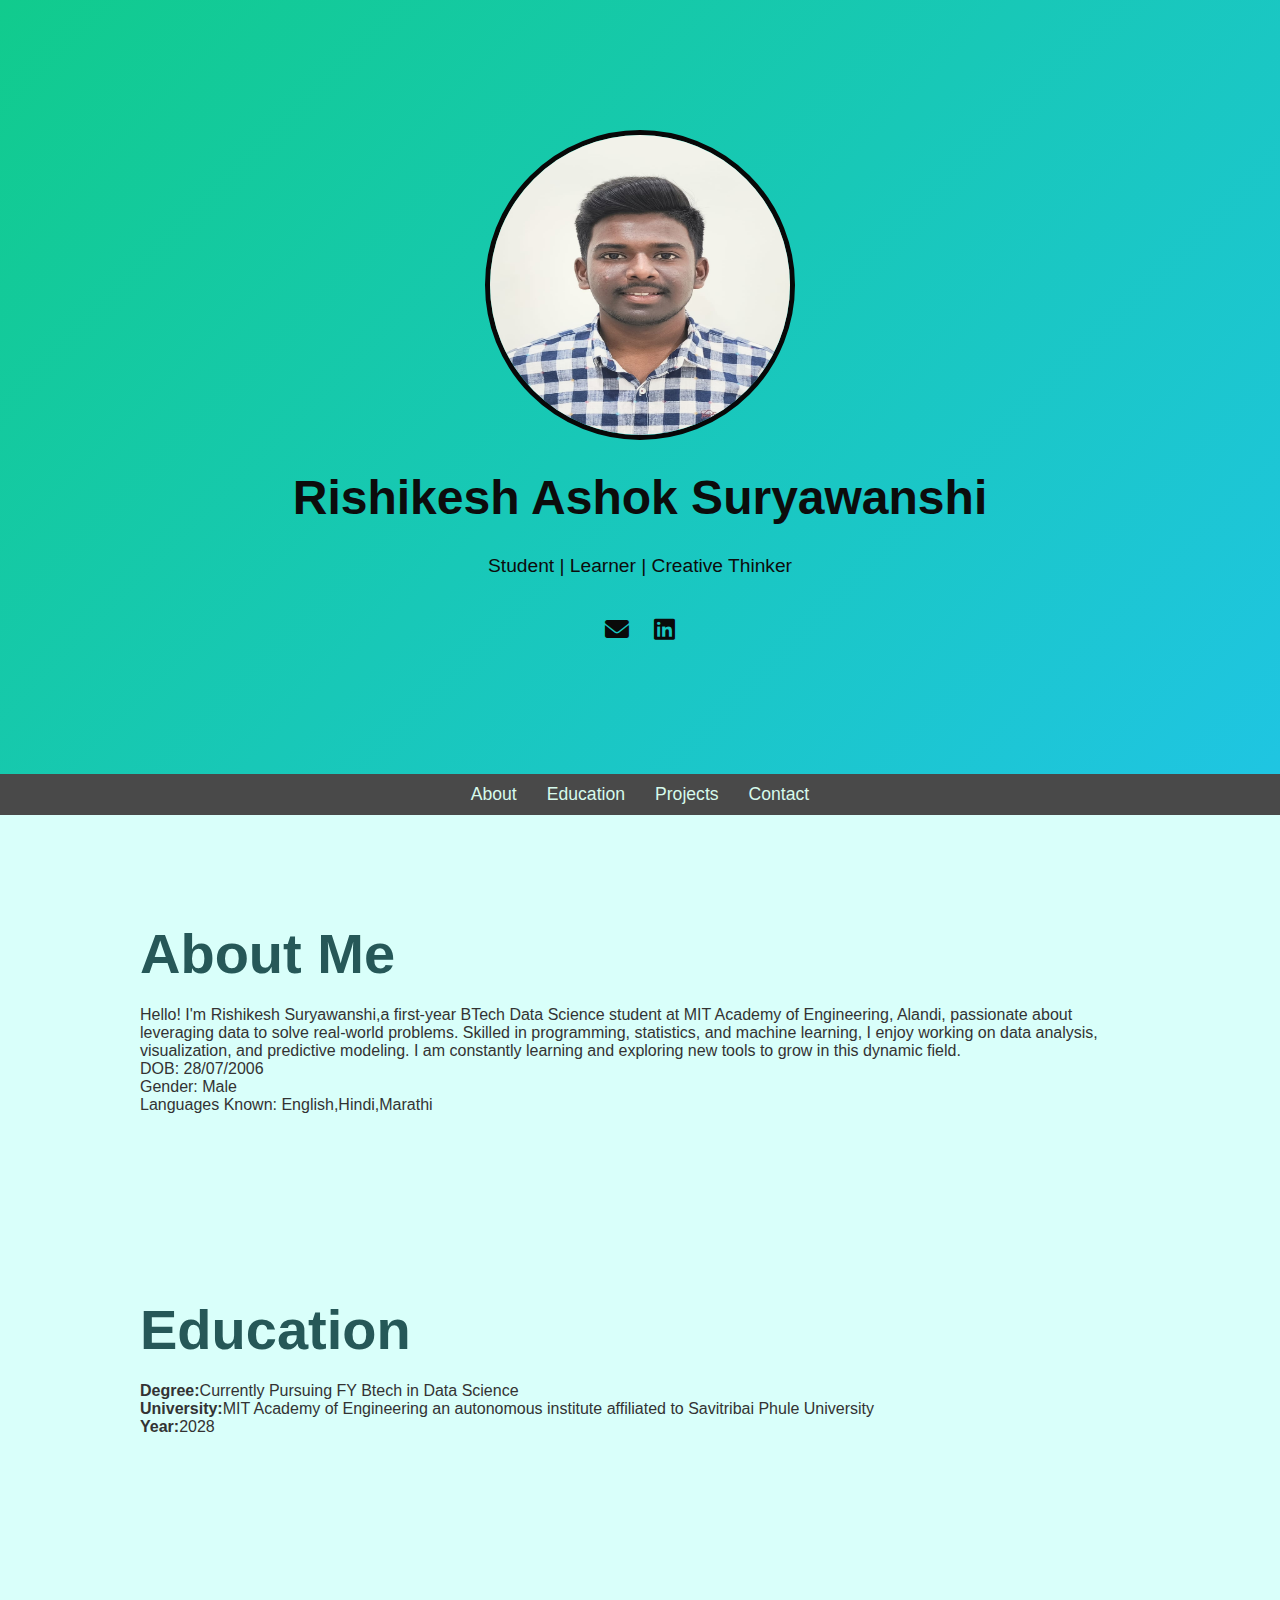
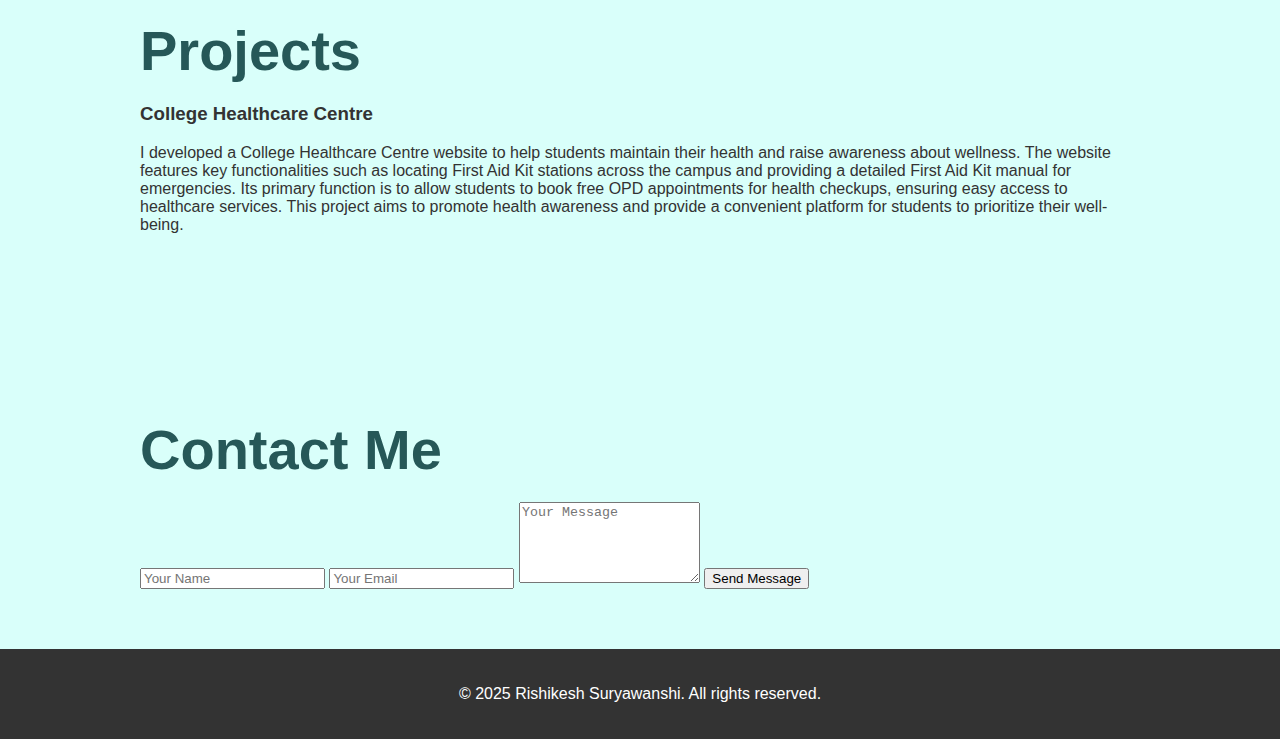
<file: index.html>
<!DOCTYPE html>
<html lang="en">
<head>
  <meta charset="UTF-8">
  <meta name="viewport" content="width=device-width, initial-scale=1.0">
  <title>My Portfolio</title>
  <link rel="stylesheet" href="style.css">
  <!-- Font Awesome for Icons -->
  <link rel="stylesheet" href="https://cdnjs.cloudflare.com/ajax/libs/font-awesome/6.0.0/css/all.min.css">
</head>
<body>
  <!-- Header Section -->
  <header>
    <img src="profile.jpg" alt="Rishikesh Ashok Suryawanshi">
    <h1>Rishikesh Ashok Suryawanshi</h1>
    <p>Student | Learner | Creative Thinker</p>
    <div class="social-links">
      <a href="rishikeshsuryawanshi67@gmail.com" target="_blank"><i class="fas fa-envelope"></i></a>
      <a href="https://www.linkedin.com/in/rishikesh-suryawanshi-861713340?utm_source=share&utm_campaign=share_via&utm_content=profile&utm_medium=ios_app" target="_blank"><i class="fab fa-linkedin"></i></a>
    </div>
  </header>

  <!-- Navigation Bar -->
  <nav>
    <ul>
      <li><a href="#about">About</a></li>
      <li><a href="#education">Education</a></li>
      <li><a href="#projects">Projects</a></li>
      <li><a href="#contact">Contact</a></li>
    </ul>
  </nav>

  <!-- About Section -->
  <section id="about">
    <h2>About Me</h2>
    <p>Hello! I'm Rishikesh Suryawanshi,a first-year BTech Data Science student at MIT Academy of Engineering, Alandi, passionate about leveraging data to solve real-world problems. Skilled in programming, statistics, and machine learning, I enjoy working on data analysis, visualization, and predictive modeling. I am constantly learning and exploring new tools to grow in this dynamic field.<br> DOB: 28/07/2006 <br> Gender: Male <br> Languages Known: English,Hindi,Marathi</p>
    
  </section>


  <!-- Education Section -->
  <section id="education">
    <h2>Education</h2>
    <p><strong>Degree:</strong>Currently Pursuing FY Btech in Data Science<br>
    <strong>University:</strong>MIT Academy of Engineering an autonomous institute affiliated to Savitribai Phule University<br>
    <strong>Year:</strong>2028</p>
  </section>

  <!-- Projects Section -->
  <section id="projects">
    <h2>Projects</h2>
    <div class="project-card">
      <h3>College Healthcare Centre</h3>
      <p>I developed a College Healthcare Centre website to help students maintain their health and raise awareness about wellness. The website features key functionalities such as locating First Aid Kit stations across the campus and providing a detailed First Aid Kit manual for emergencies. Its primary function is to allow students to book free OPD appointments for health checkups, ensuring easy access to healthcare services. This project aims to promote health awareness and provide a convenient platform for students to prioritize their well-being.
      </p>
    </div>
    <div class="project-card">
      <!-- <h3>Project 2</h3>
      <p>A brief description of your second project.</p>
    </div> -->
  </section>

  <!-- Contact Section -->
  <section id="contact">
    <h2>Contact Me</h2>
    <form>
      <input type="text" placeholder="Your Name" required>
      <input type="email" placeholder="Your Email" required>
      <textarea placeholder="Your Message" rows="5" required></textarea>
      <button type="submit">Send Message</button>
    </form>
  </section>

  <!-- Footer -->
  <footer>
    <p>&copy; 2025 Rishikesh Suryawanshi. All rights reserved.</p>
  </footer>
</body>
</html>
</file>
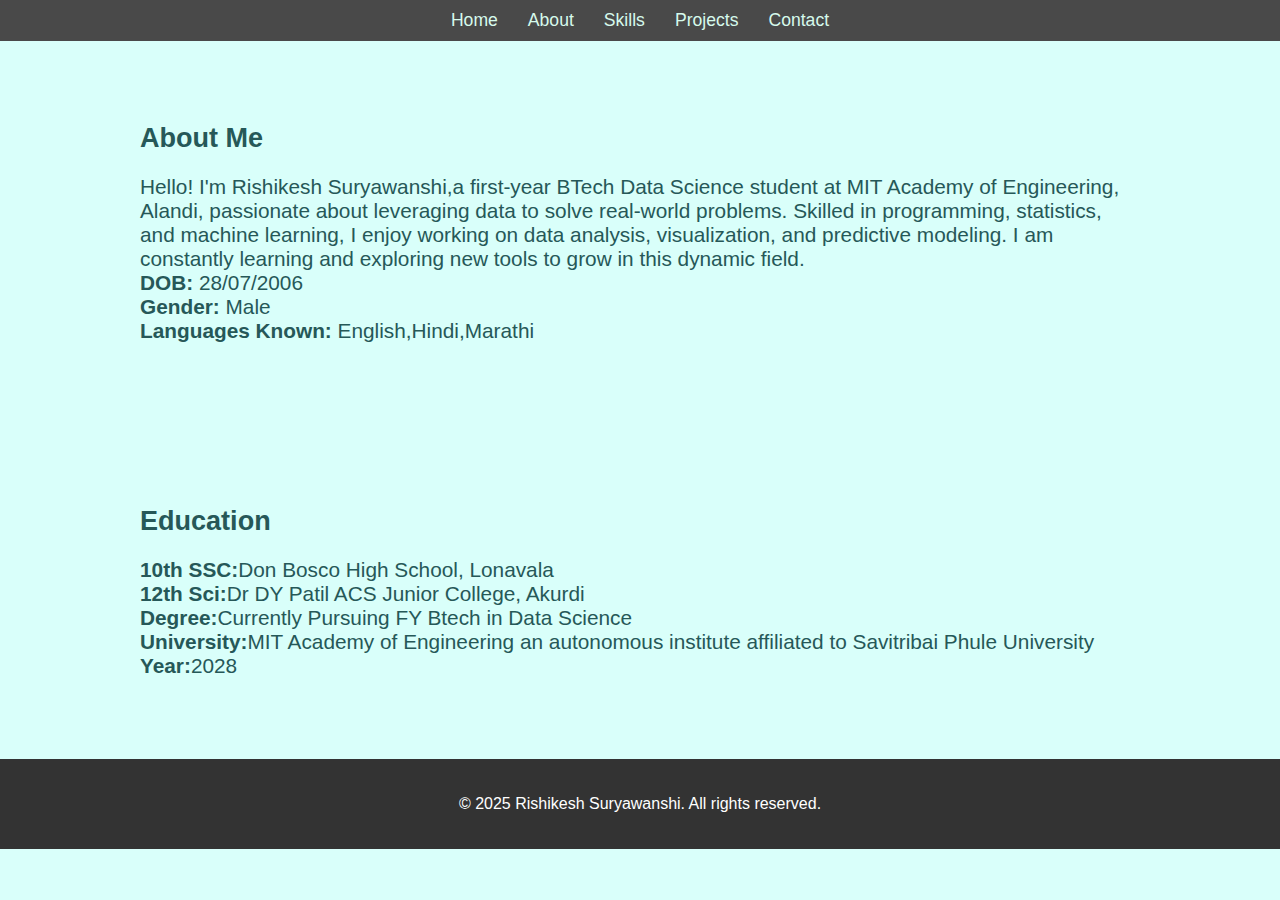
<file: about.html>
<!DOCTYPE html>
<html lang="en">
<head>
  <meta charset="UTF-8">
  <meta name="viewport" content="width=device-width, initial-scale=1.0">
  <title>About</title>
  <link rel="stylesheet" href="about.css">
  <!-- Font Awesome for Icons -->
  <link rel="stylesheet" href="https://cdnjs.cloudflare.com/ajax/libs/font-awesome/6.0.0/css/all.min.css">
</head>
<body>
  <!-- Navigation Bar -->
   <nav>
    <ul>
      <li><a href="index.html">Home</a></li>
      <li><a href="about.html">About</a></li>
      <li><a href="skills.html">Skills</a></li>
      <li><a href="project.html">Projects</a></li>
      <li><a href="contact.html">Contact</a></li>
    </ul>
  </nav>

    <section id="about">
    <h2>About Me</h2>
    <p font-size="12">Hello! I'm Rishikesh Suryawanshi,a first-year BTech Data Science student at MIT Academy
       of Engineering, Alandi, passionate about leveraging data to solve real-world problems.
        Skilled in programming, statistics, and machine learning, I enjoy working on data analysis,
         visualization, and predictive modeling. I am constantly learning and exploring new tools to grow
          in this dynamic field.<br> <b>DOB:</b> 28/07/2006 <br> <b>Gender:</b> Male <br> <b>Languages Known:</b> English,Hindi,Marathi</p>
  </section>
  <section id="education">
  <h2>Education</h2>
    <p><strong>10th SSC:</strong>Don Bosco High School, Lonavala<br></strong>
      <strong>12th Sci:</strong>Dr DY Patil ACS Junior College, Akurdi<br>
      <strong>Degree:</strong>Currently Pursuing FY Btech in Data Science<br>
    <strong>University:</strong>MIT Academy of Engineering an autonomous institute affiliated to Savitribai Phule University<br>
    <strong>Year:</strong>2028</p>
    </section>
      <!-- Footer -->
  <footer>
    <p>&copy; 2025 Rishikesh Suryawanshi. All rights reserved.</p>
  </footer>
</body>
</html>
</file>
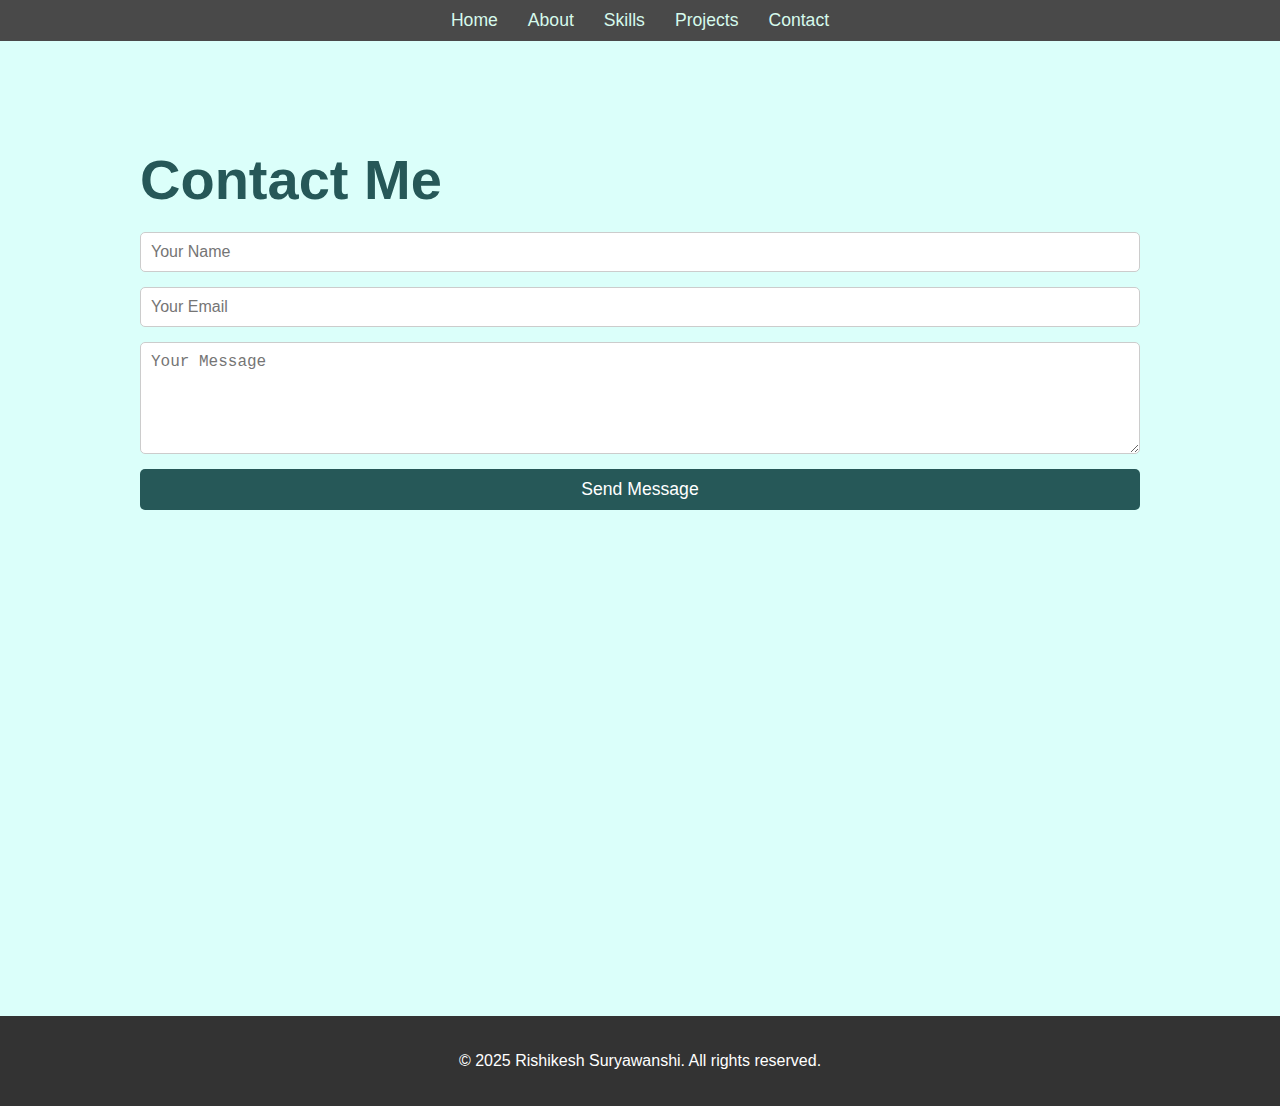
<file: contact.html>
<!DOCTYPE html>
<html lang="en">
<head>
  <meta charset="UTF-8">
  <meta name="viewport" content="width=device-width, initial-scale=1.0">
  <title>Contact</title>
  <link rel="stylesheet" href="contact.css">
  <!-- Font Awesome for Icons -->
  <link rel="stylesheet" href="https://cdnjs.cloudflare.com/ajax/libs/font-awesome/6.0.0/css/all.min.css">
</head>
<body>
    <!-- Navigation Bar -->
   <nav>
    <ul>
      <li><a href="index.html">Home</a></li>
      <li><a href="about.html">About</a></li>
      <li><a href="skills.html">Skills</a></li>
      <li><a href="project.html">Projects</a></li>
      <li><a href="contact.html">Contact</a></li>
    </ul>
  </nav>
    <!--Contact-->
     <section id="contact">
    <h2>Contact Me</h2>
    <form>
      <input type="text" placeholder="Your Name" required>
      <input type="email" placeholder="Your Email" required>
      <textarea placeholder="Your Message" rows="5" required></textarea>
      <button type="submit">Send Message</button>
    </form>
  </section>

  <!-- Footer -->
  <footer>
    <p>&copy; 2025 Rishikesh Suryawanshi. All rights reserved.</p>
  </footer>
</body>
</html>
</file>
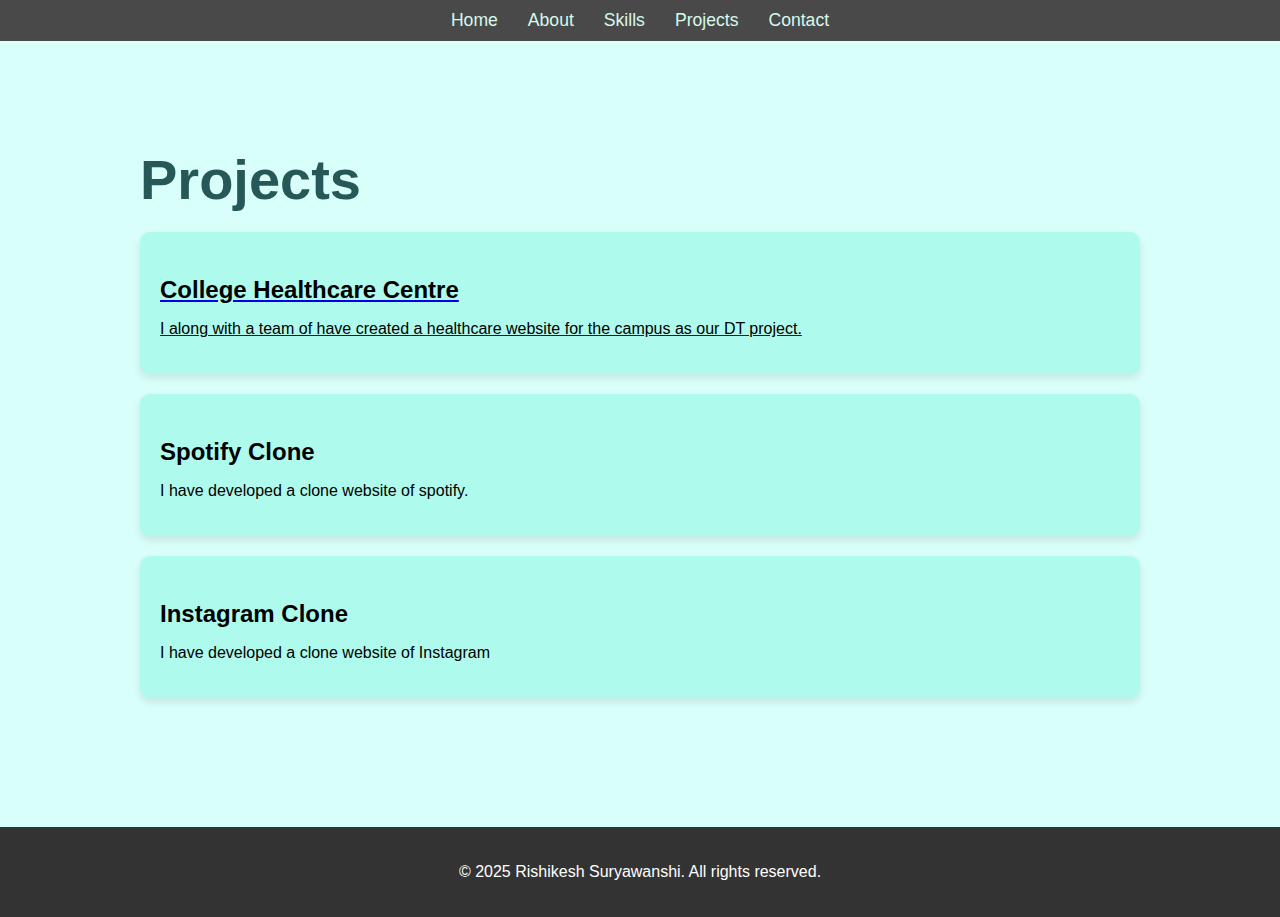
<file: project.html>
<!DOCTYPE html>
<!DOCTYPE html>
<html lang="en">
<head>
  <meta charset="UTF-8">
  <meta name="viewport" content="width=device-width, initial-scale=1.0">
  <title>Project</title>
  <link rel="stylesheet" href="project.css">
  <!-- Font Awesome for Icons -->
  <link rel="stylesheet" href="https://cdnjs.cloudflare.com/ajax/libs/font-awesome/6.0.0/css/all.min.css">
</head>
<body>
    <!-- Navigation Bar -->
   <nav>
    <ul>
      <li><a href="index.html">Home</a></li>
      <li><a href="about.html">About</a></li>
      <li><a href="skills.html">Skills</a></li>
      <li><a href="project.html">Projects</a></li>
      <li><a href="contact.html">Contact</a></li>
    </ul>
  </nav>

    <section id="projects">
    <h2>Projects</h2><a href="https://harshholkar.pythonanywhere.com/">
    <div class="project-card">
      <h3>College Healthcare Centre</h3>
      <p>I along with a team of have created a healthcare website for the campus as our DT project.</p>
    </div></a>
    <div class="project-card">
      <h3>Spotify Clone</h3>
      <p>I have developed a clone website of spotify.</p>
    </div>
    <div class="project-card">
      <h3>Instagram Clone</h3>
      <p>I have developed a clone website of Instagram</p>
    </div>
  </section>
    <!-- Footer -->
  <footer>
    <p>&copy; 2025 Rishikesh Suryawanshi. All rights reserved.</p>
  </footer>
</body>
</html>
</file>
<file: style.css>
/* General Styles */
body {
  font-family: 'Arial', sans-serif;
  margin: 0;
  padding: 0;
  background: #d9fffa;
  color: #333;
}

/* Header Section */
header {
  height: 86vh;
  display: flex;
  flex-direction: column;
  justify-content: center;
  align-items: center;
  background: linear-gradient(135deg, #11cb8d, #1fc5e2);
  color: rgb(12, 12, 12);
  text-align: center;
}

header img {
  width: 300px;
  height: 300px;
  border-radius: 50%;
  border: 5px solid rgb(8, 8, 8);
  margin-bottom: 20px;
}

header h1 {
  font-size: 3rem;
  margin: 10px 0;
}

header p {
  font-size: 1.2rem;
}

header .social-links {
  margin-top: 20px;
}

header .social-links a {
  color: rgb(10, 10, 10);
  font-size: 1.5rem;
  margin: 0 10px;
  transition: color 0.3s ease;
}

header .social-links a:hover {
  color: #11cb8d;
}

/* Navigation Bar */
nav {
  position: sticky;
  top: 0;
  background: #494949;
  padding: 10px 0;
  z-index: 1000;
}

nav ul {
  list-style: none;
  display: flex;
  justify-content: center;
  margin: 0;
  padding: 0;
}

nav ul li {
  margin: 0 15px;
}

nav ul li a {
  color: rgb(214, 250, 236);
  text-decoration: none;
  font-size: 1.1rem;
}

nav ul li a:hover {
  color: #11cb8d;
}

/* Sections */
section {
  padding: 60px 20px;
  max-width: 1000px;
  margin: 0 auto;
}

section h2 {
  font-size: 3.5rem;
  margin-bottom: 20px;
  color: #265858 ;
}
/* Footer */
footer {
  text-align: center;
  padding: 20px;
  background: #333;
  color: white;

}
</file>
<file: about.css>
body {
  font-family: 'Arial', sans-serif;
  margin: 0;
  padding: 0;
  background: #d9fffa;
  color: #333;
}
nav {
  position: sticky;
  top: 0;
  background: #494949;
  padding: 10px 0;
  z-index: 1000;
}
/*Navigation Bar*/
nav ul {
  list-style: none;
  display: flex;
  justify-content: center;
  margin: 0;
  padding: 0;
}

nav ul li {
  margin: 0 15px;
}

nav ul li a {
  color: rgb(214, 250, 236);
  text-decoration: none;
  font-size: 1.1rem;
}

nav ul li a:hover {
  color: #11cb8d;
}

section {
  padding: 60px 20px;
  max-width: 1000px;
  margin: 0 auto;
  font-size: 130%;
  color: #265858;
}


section h2 {
  font-size: 130%;
  margin-bottom: 20px;
  color: #265858 ;
}
/* Footer */
footer {
  text-align: center;
  padding: 20px;
  background: #333;
  color: white;
}
</file>
<file: contact.css>
/* General Styles */
body {
  font-family: 'Arial', sans-serif;
  margin: 0;
  padding: 0;
  background: hsl(172, 100%, 93%);
  color: #333;
  width: 100vw;
  height: 100vh;
  box-sizing: border-box;
}
/*Navigation Bar */
nav {
  position: sticky;
  top: 0;
  background: #494949;
  padding: 10px 0;
  z-index: 1000;
}

nav ul {
  list-style: none;
  display: flex;
  justify-content: center;
  margin: 0;
  padding: 0;
}

nav ul li {
  margin: 0 15px;
}

nav ul li a {
  color: rgb(214, 250, 236);
  text-decoration: none;
  font-size: 1.1rem;
}

nav ul li a:hover {
  color: #11cb8d;
}
/*Section*/
section {
  padding: 60px 20px;
  max-width: 1000px;
  margin: 0 auto;
  height: 95vh;
}

section h2 {
  font-size: 3.5rem;
  margin-bottom: 20px;
  color: #265858 ;
}
form {
  display: flex;
  flex-direction: column;
}
/*Form*/
form input, form textarea {
  padding: 10px;
  margin-bottom: 15px;
  border: 1px solid #ccc;
  border-radius: 5px;
  font-size: 1rem;
}

form button {
  padding: 10px 20px;
  background: #265858;
  color: white;
  border: none;
  border-radius: 5px;
  font-size: 1.1rem;
  cursor: pointer;
}

form button:hover {
  background: #11cb8d;
}
/* Footer */
footer {
  text-align: center;
  padding: 20px;
  background: #333;
  color: white;
}
</file>
<file: project.css>
/* General Styles */
body {
  font-family: 'Arial', sans-serif;
  margin: 0;
  padding: 0;
  background: #d9fffa;
  color: #333;
  height: 100vh;
  width: 100vw;
  box-sizing: border-box;
}
/*Navigation Bar*/
nav {
  position: sticky;
  top: 0;
  background: #494949;
  padding: 10px 0;
  z-index: 1000;
}

nav ul {
  list-style: none;
  display: flex;
  justify-content: center;
  margin: 0;
  padding: 0;
}

nav ul li {
  margin: 0 15px;
}

nav ul li a {
  color: rgb(214, 250, 236);
  text-decoration: none;
  font-size: 1.1rem;
}

nav ul li a:hover {
  color: #11cb8d;
}
/*Project*/
section {
  padding: 60px 20px;
  max-width: 1000px;
  margin: 0 auto;
  height: 74vh;
}

section h2 {
  font-size: 3.5rem;
  margin-bottom: 20px;
  color: #265858 ;
}
.project-card {
  background: rgb(174, 250, 237);
  padding: 20px;
  border-radius: 10px;
  box-shadow: 0 4px 8px rgba(0, 0, 0, 0.1);
  margin-bottom: 20px;
  color: black;
}

.project-card h3 {
  font-size: 1.5rem;
  margin-bottom: 10px;
}
/* Footer */
footer {
  text-align: center;
  padding: 20px;
  background: #333;
  color: white;
}
</file>
